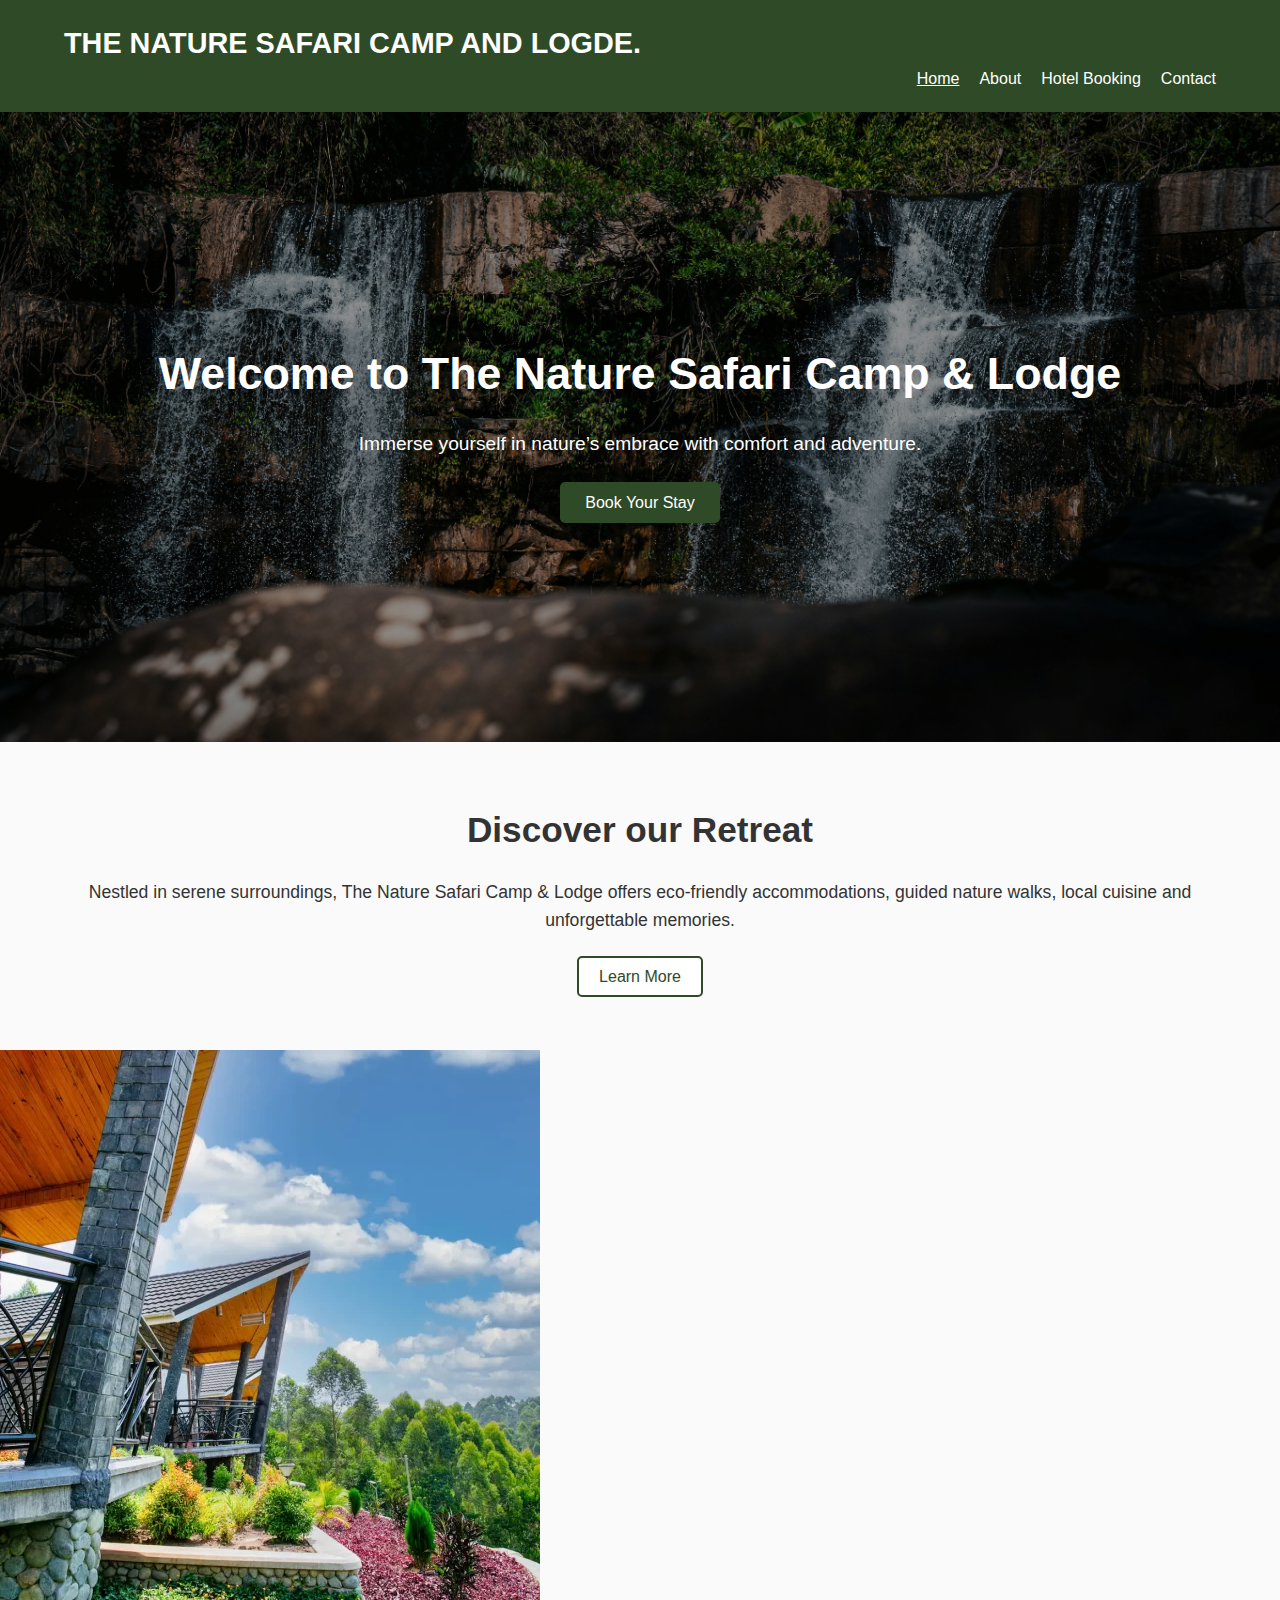
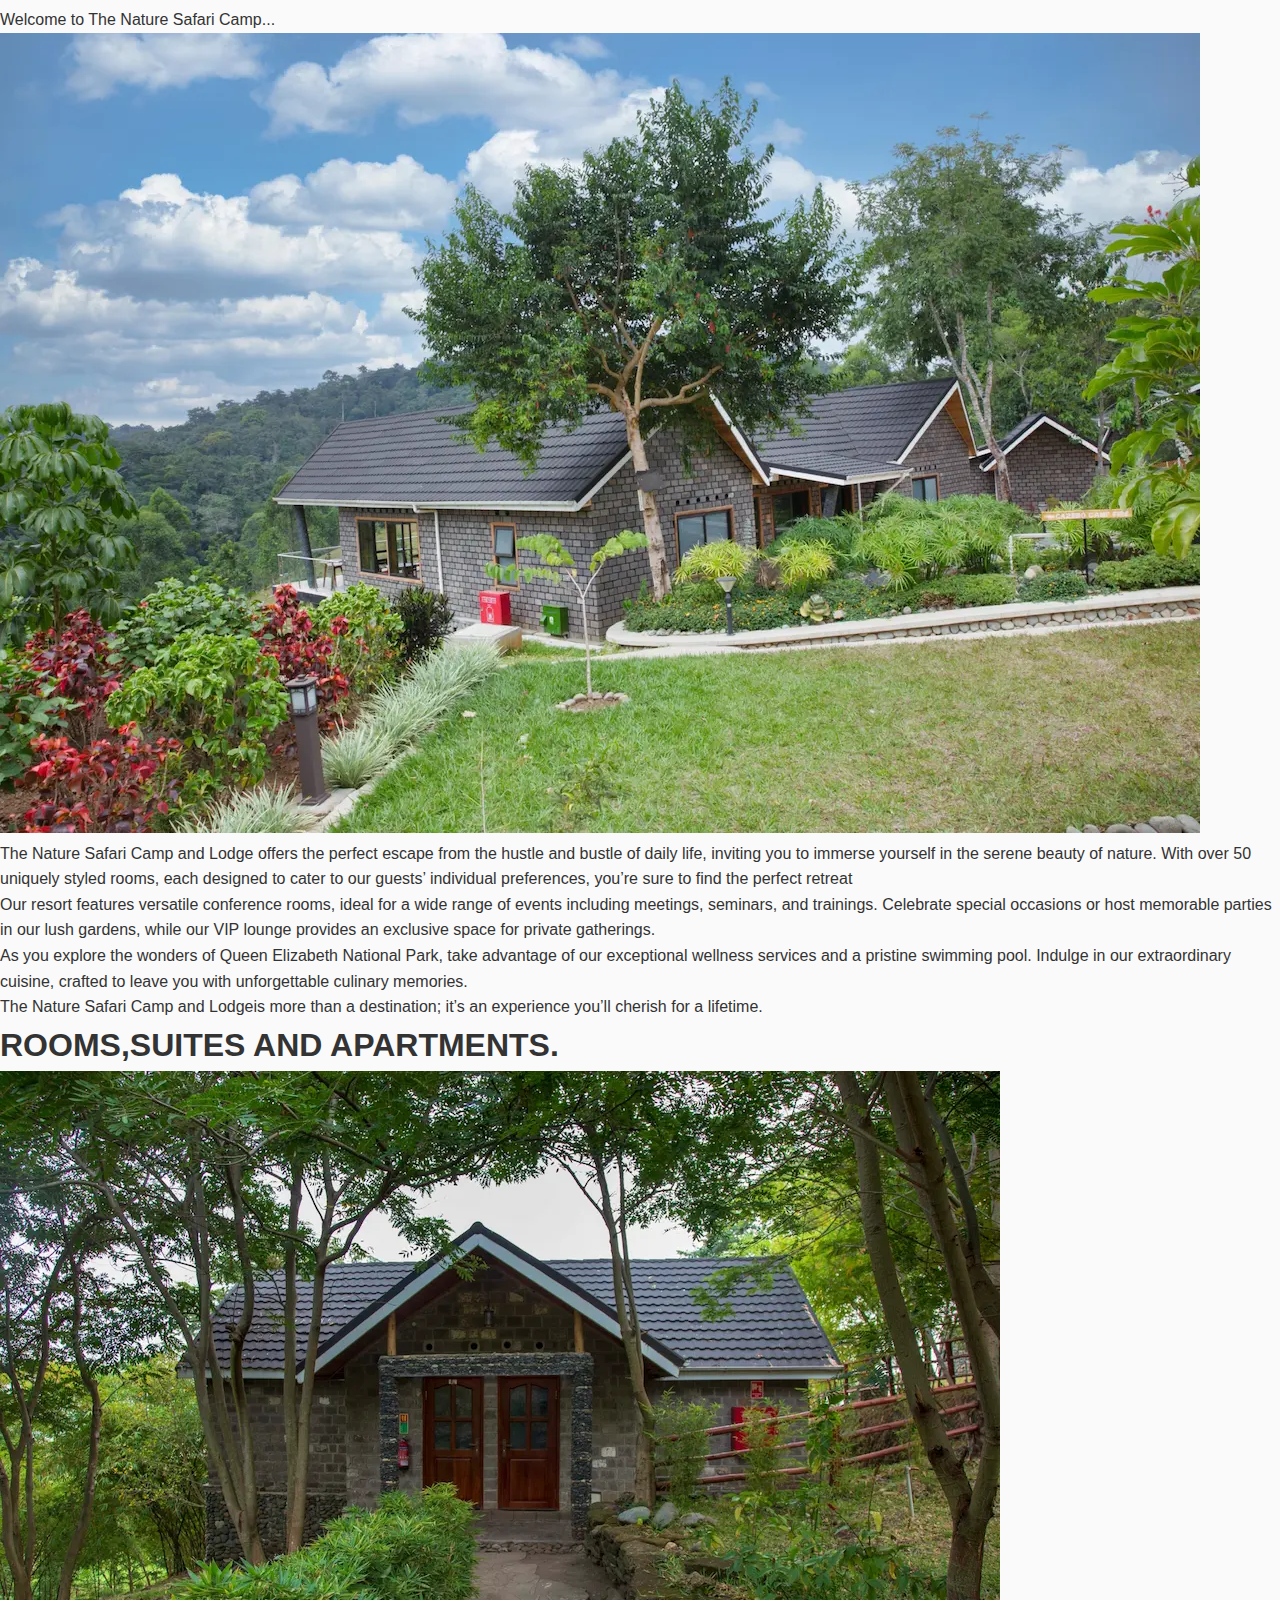
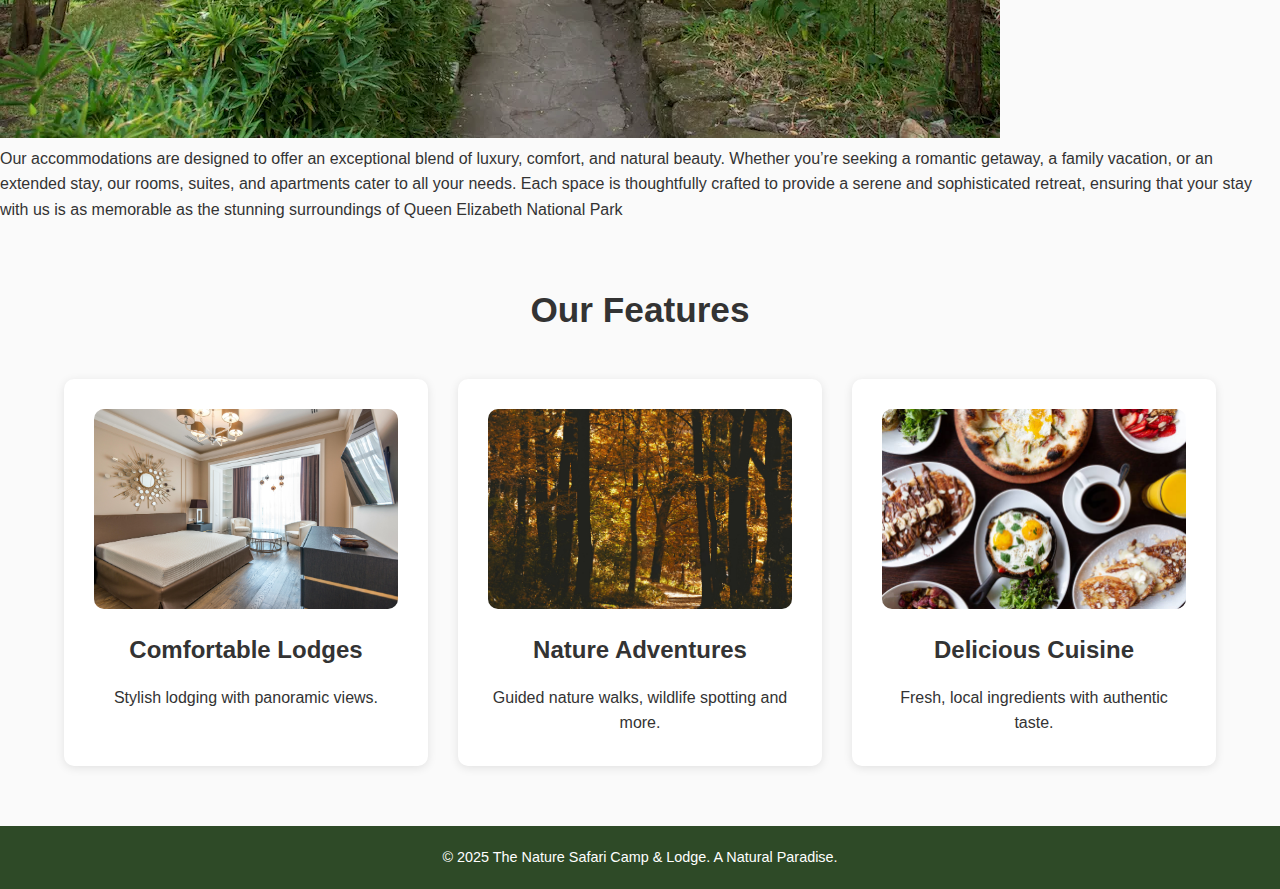
<file: AINOMUGISHA SERIAN 24-U-13480-PS/index.html>
<!DOCTYPE html>
<html lang="en">
<head>
  <meta charset="UTF-8">
  <meta name="viewport" content="width=device-width, initial-scale=1">
  <title>The Nature Safari Camp & Lodge</title>
  <link rel="stylesheet" href="style.css">
</head>
<body>

  <header class="site-header">
    <div class="container">
      <h1 class="site-logo">THE NATURE SAFARI CAMP AND LOGDE.</h1>
      <nav class="site-nav">
        <ul>
          <li><a href="index.html" class="active">Home</a></li>
          <li><a href="about.html">About</a></li>
          <li><a href="booking.html">Hotel Booking</a></li>
          <li><a href="contact.html">Contact</a></li>
        </ul>
      </nav>
    </div>
  </header>

  <section class="hero">
    <div class="hero-overlay">
      <div class="container">
        <h2>Welcome to The Nature Safari Camp & Lodge</h2>
        <p>Immerse yourself in nature’s embrace with comfort and adventure.</p>
        <a href="booking.html" class="btn-primary">Book Your Stay</a>
      </div>
    </div>
  </section>

  <section class="intro">
    <div class="container">
      <h2>Discover our Retreat</h2>
      <p>Nestled in serene surroundings, The Nature Safari Camp & Lodge offers eco-friendly accommodations, guided nature walks, local cuisine and unforgettable memories.</p>
      <a href="about.html" class="btn-secondary">Learn More</a>
    </div>
  </section>
  
<section>
  <div class="row-left">
    <img src="images/-Slider-1-qoxd9e2b3bzgxukg0jr5h71bcvckzxlauxkrin8mt8.webp" alt="Nature Scene">
  </div>
  <div class="row-left">
    <p>Welcome to The Nature Safari Camp...</p>
  </div>
</section>
  <section>
    <div class="row-left">
      <img src="images/natural 1-scene.webp" alt="Nature">
    </div>
    <div class="row-right">
         <p>
      The Nature Safari Camp and Lodge offers the perfect escape from the 
      hustle and bustle of daily life, inviting you to immerse
       yourself in the serene beauty of nature. With over 50 
       uniquely styled rooms, each designed to cater to our
        guests’ individual preferences, you’re sure to find
       the perfect retreat
    </p>
    <p>
      Our resort features versatile conference rooms, ideal
       for a wide range of events including meetings, seminars,
        and trainings. Celebrate special occasions or host
         memorable parties in our lush gardens, while our VIP
          lounge provides an exclusive space for private
           gatherings.
    </p>

     <p>
      As you explore the wonders of Queen Elizabeth National
       Park, take advantage of our exceptional wellness services
        and a pristine swimming pool. Indulge in our
         extraordinary cuisine, crafted to leave you with 
         unforgettable culinary memories.
    </p>
    <p>
       The Nature Safari Camp and Lodgeis more than a destination; 
      it’s an experience you’ll cherish for a lifetime.
    </p>
    </div>
    </section>
  
   
  </section>
  <section>
    <h1>ROOMS,SUITES AND APARTMENTS.</h1>
    <div>
      <img src="images/apartment Rooms-Outside-1.webp" alt="Apartments">
    </div>
    <p>
      Our accommodations are designed to offer an exceptional blend of luxury,
       comfort, and natural beauty. Whether you’re seeking a romantic getaway, 
       a family vacation, or an extended stay, our rooms, suites, and apartments
        cater to all your needs. Each space is thoughtfully crafted to provide a serene
         and sophisticated retreat, ensuring that your stay with us is as memorable as the 
         stunning surroundings of Queen Elizabeth National Park
    </p>
  </section>

  <section class="features">
    <div class="container">
      <h2>Our Features</h2>
      <div class="feature-grid">
        <div class="feature">
          <img src="images/pexels-heyho-8082235.jpg" alt="Lodge view">
          <h3>Comfortable Lodges</h3>
          <p>Stylish lodging with panoramic views.</p>
        </div>
        <div class="feature">
          <img src="images/pexels-sasa-34396285.jpg" alt="Nature walk">
          <h3>Nature Adventures</h3>
          <p>Guided nature walks, wildlife spotting and more.</p>
        </div>
        <div class="feature">
          <img src="images/istockphoto-1289097478-612x612.jpg" alt="Delicious food">
          <h3>Delicious Cuisine</h3>
          <p>Fresh, local ingredients with authentic taste.</p>
        </div>
      </div>
    </div>
  </section>

  <footer class="site-footer">
    <div class="container">
      <p>© 2025 The Nature Safari Camp & Lodge. A Natural Paradise.</p>
    </div>
  </footer>

</body>
</html>
</file>
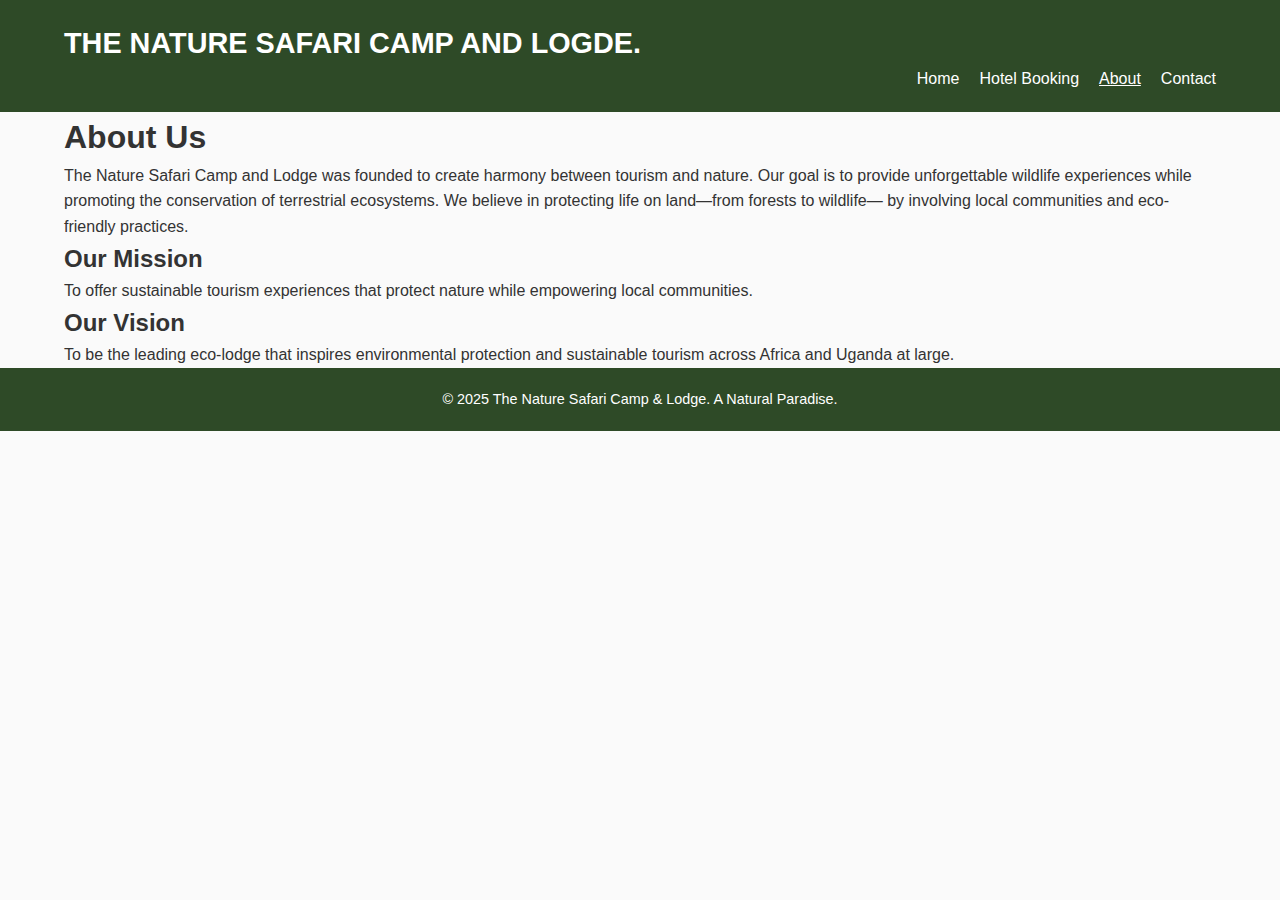
<file: AINOMUGISHA SERIAN 24-U-13480-PS/about.html>
<!DOCTYPE html>
<html lang="en">
<head>
  <meta charset="UTF-8">
  <meta name="viewport" content="width=device-width, initial-scale=1">
  <title>About | The Nature Safari Camp & Lodge</title>
  <link rel="stylesheet" href="style.css">
</head>
<body>

  <header class="site-header">
    <div class="container">
      <h1 class="site-logo">THE NATURE SAFARI CAMP AND LOGDE.</h1>
      <nav class="site-nav">
        <ul>
          <li><a href="index.html">Home</a></li>
          <li><a href="booking.html">Hotel Booking</a></li>
          <li><a href="about.html" class="active">About</a></li>
          <li><a href="contact.html">Contact</a></li>
        </ul>
      </nav>
    </div>
  </header>
  
  <section class="about-section">
    <div class="container">
        <h1>About Us</h1>
    <p>
      The Nature Safari Camp and Lodge was founded to create harmony between tourism and nature.
      Our goal is to provide unforgettable wildlife experiences while promoting the conservation
      of terrestrial ecosystems. We believe in protecting life on land—from forests to wildlife—
      by involving local communities and eco-friendly practices.
    </p>

    <h2>Our Mission</h2>
    <p>
      To offer sustainable tourism experiences that protect nature while empowering local communities.
    </p>

    <h2>Our Vision</h2>
    <p>
      To be the leading eco-lodge that inspires environmental protection and sustainable tourism
      across Africa and Uganda at large.
    </p>
  </section>

  <footer class="site-footer">
    <div class="container">
      <p>© 2025 The Nature Safari Camp & Lodge. A Natural Paradise.</p>
    </div>
  </footer>

</body>
</html>
</file>
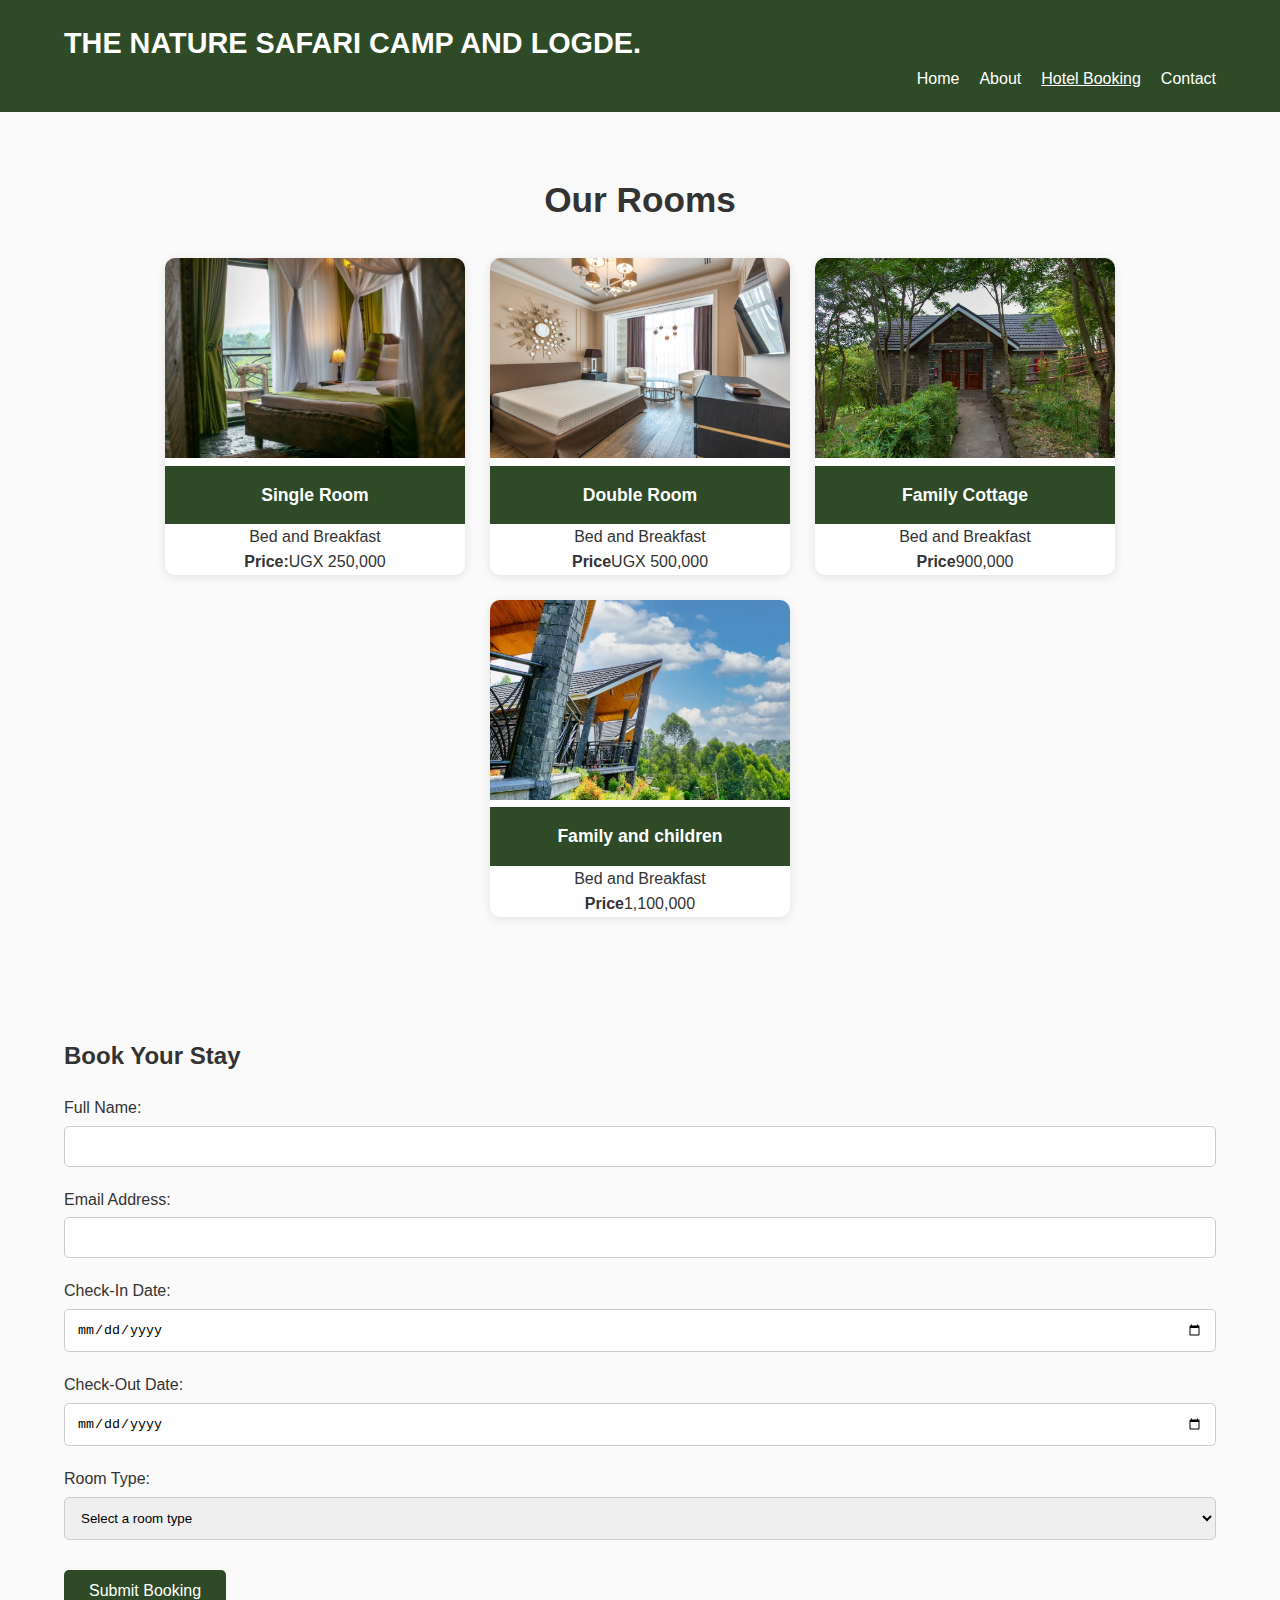
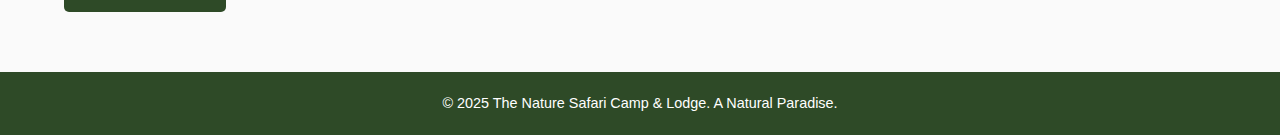
<file: AINOMUGISHA SERIAN 24-U-13480-PS/booking.html>
<!DOCTYPE html>
<html lang="en">
<head>
  <meta charset="UTF-8">
  <meta name="viewport" content="width=device-width, initial-scale=1">
  <title>Hotel Booking | The Nature Safari Camp & Lodge</title>
  <link rel="stylesheet" href="style.css">
</head>
<body>

  <header class="site-header">
    <div class="container">
      <h1 class="site-logo">THE NATURE SAFARI CAMP AND LOGDE.</h1>
      <nav class="site-nav">
        <ul>
          <li><a href="index.html">Home</a></li>
          <li><a href="about.html">About</a></li>
          <li><a href="booking.html" class="active">Hotel Booking</a></li>
          <li><a href="contact.html">Contact</a></li>
        </ul>
      </nav>
    </div>
  </header>

  <section class="room-gallery">
    <div class="container">
      <h2>Our Rooms</h2>
      <div class="room-grid">
        <div class="room">
          <img src="images/family Rooms-Interior-4.webp" alt="Single Room">
          <h3>Single Room</h3>
          <p>Bed and Breakfast</p>
          <p><strong>Price:</strong>UGX 250,000</p>
        </div>
        <div class="room">
          <img src="images/pexels-heyho-8082235.jpg" alt="Double Room">
          <h3>Double Room</h3>
          <p>Bed and Breakfast</p>
          <p><strong>Price</strong>UGX 500,000</p>
        </div>
        <div class="room">
          <img src="images/apartment Rooms-Outside-1.webp" alt="Family Cottage">
          <h3>Family Cottage</h3>
          <p> Bed and Breakfast</p>
          <p><strong>Price</strong>900,000</p>
        </div>
         <div class="room">
          <img src="images/-Slider-1-qoxd9e2b3bzgxukg0jr5h71bcvckzxlauxkrin8mt8.webp" alt="Family & children">
          <h3>Family and children</h3>
          <p>Bed and Breakfast</p>
          <p><strong>Price</strong>1,100,000</p>
        </div>
      </div>
    </div>
  </section>

  <section class="booking-section">
    <div class="container">
      <h2>Book Your Stay</h2>
      <form action="#" method="POST" class="booking-form">
        <label for="fullname">Full Name:</label>
        <input type="text" id="fullname" name="fullname" required>

        <label for="email">Email Address:</label>
        <input type="email" id="email" name="email" required>

        <label for="checkin">Check-In Date:</label>
        <input type="date" id="checkin" name="checkin" required>

        <label for="checkout">Check-Out Date:</label>
        <input type="date" id="checkout" name="checkout" required>

        <label for="roomtype">Room Type:</label>
        <select id="roomtype" name="roomtype" required>
          <option value="">Select a room type</option>
          <option value="single">Single Room</option>
          <option value="double">Double Room</option>
          <option value="suite">Suite / Family Cottage</option>
        </select>

        <button type="submit" class="btn-primary">Submit Booking</button>
      </form>
    </div>
  </section>

  <footer class="site-footer">
    <div class="container">
      <p>© 2025 The Nature Safari Camp & Lodge. A Natural Paradise.</p>
    </div>
  </footer>

</body>
</html>
</file>
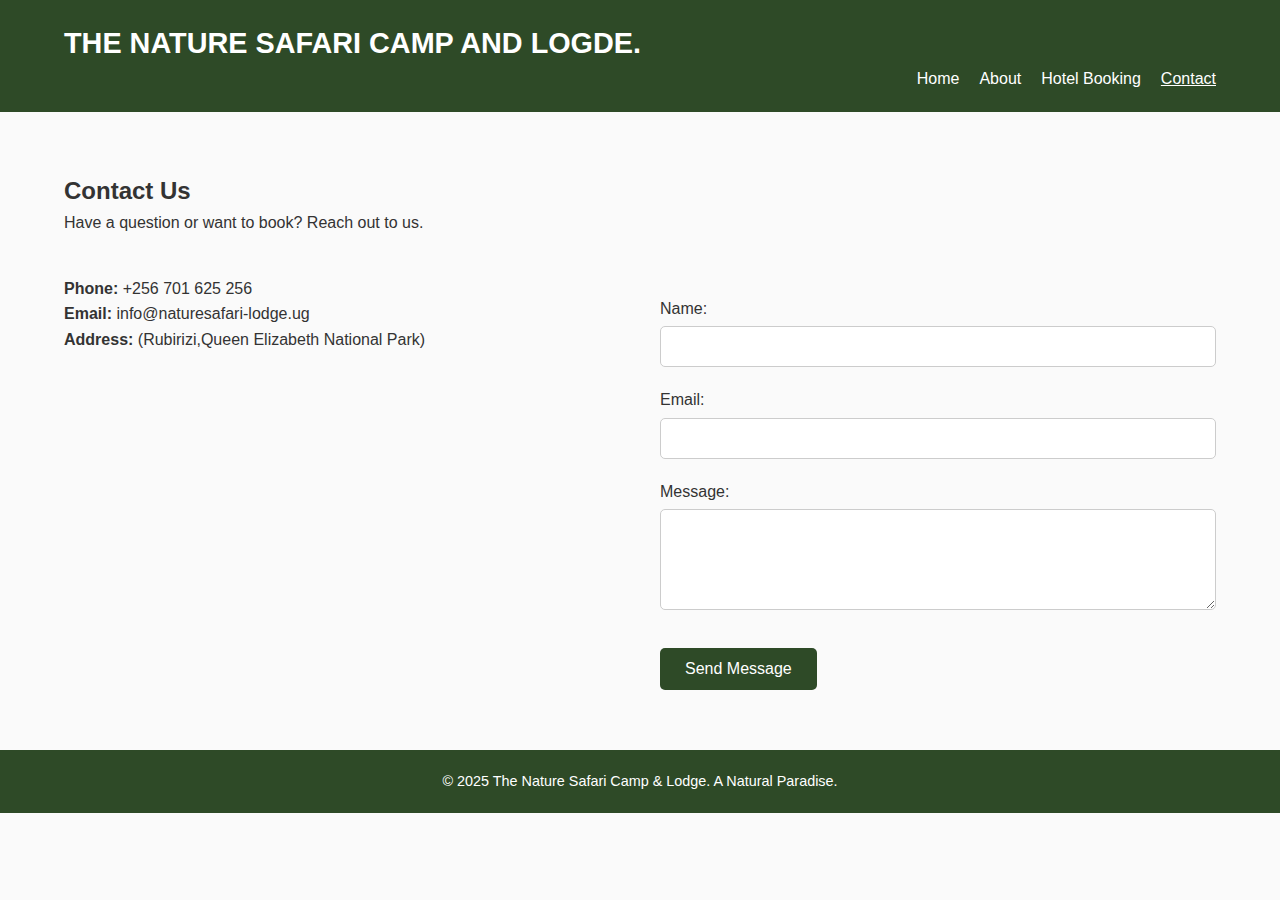
<file: AINOMUGISHA SERIAN 24-U-13480-PS/contact.html>
<!DOCTYPE html>
<html lang="en">
<head>
  <meta charset="UTF-8">
  <meta name="viewport" content="width=device-width, initial-scale=1">
  <title>Contact | THE NATURE SAFARI CAMP AND LOGDE</title>
  <link rel="stylesheet" href="style.css">
</head>
<body>

  <header class="site-header">
    <div class="container">
      <h1 class="site-logo">THE NATURE SAFARI CAMP AND LOGDE.</h1>
      <nav class="site-nav">
        <ul>
          <li><a href="index.html">Home</a></li>
          <li><a href="about.html">About</a></li>
          <li><a href="booking.html">Hotel Booking</a></li>
          <li><a href="contact.html" class="active">Contact</a></li>
        </ul>
      </nav>
    </div>
  </header>

  <section class="contact-section">
    <div class="container">
      <h2>Contact Us</h2>
      <p>Have a question or want to book? Reach out to us.</p>

      <div class="contact-grid">
        <div class="contact-info">
          <p><strong>Phone:</strong> +256 701 625 256</p>
          <p><strong>Email:</strong> info@nature­safari-lodge.ug</p>
          <p><strong>Address:</strong> (Rubirizi,Queen Elizabeth National Park)</p>
        </div>

        <form action="#" method="POST" class="contact-form">
          <label for="name">Name:</label>
          <input type="text" id="name" name="name" required>

          <label for="email2">Email:</label>
          <input type="email" id="email2" name="email2" required>

          <label for="message">Message:</label>
          <textarea id="message" name="message" rows="5" required></textarea>

          <button type="submit" class="btn-primary">Send Message</button>
        </form>
      </div>
    </div>
  </section>

  <footer class="site-footer">
    <div class="container">
      <p>© 2025 The Nature Safari Camp & Lodge. A Natural Paradise.</p>
    </div>
  </footer>

</body>
</html>
</file>
<file: AINOMUGISHA SERIAN 24-U-13480-PS/style.css>
/* Reset & base */
* {
  margin: 0;
  padding: 0;
  box-sizing: border-box;
}

body {
  font-family: "Poppins", sans-serif;
  line-height: 1.6;
  color: #333;
  background-color: #fafafa;
}

.container {
  width: 90%;
  max-width: 1200px;
  margin: 0 auto;
}

/* Header */
.site-header {
  background: #2e4a27;
  color: #fff;
  padding: 20px 0;
}

.site-logo {
  font-size: 1.8em;
  font-weight: bold;
  display: inline-block;
}

.site-nav ul {
  list-style: none;
  display: flex;
  justify-content: flex-end;
}

.site-nav ul li {
  margin-left: 20px;
}

.site-nav ul li a {
  color: #fff;
  text-decoration: none;
  font-weight: 500;
}

.site-nav ul li a.active,
.site-nav ul li a:hover {
  text-decoration: underline;
}

/* Hero */
.hero {
  background: url('images/pexels-optical-chemist-340351297-31792357\ \(1\).jpg') center/cover no-repeat;
  height: 70vh;
  display: flex;
  align-items: center;
  justify-content: center;
  position: relative;
  color: #fff;
}

.hero-overlay {
  background: rgba(0,0,0,0.4);
  width: 100%;
  height: 100%;
  display: flex;
  align-items: center;
  justify-content: center;
  text-align: center;
  padding: 0 20px;
}

.hero-overlay h2 {
  font-size: 2.8em;
  margin-bottom: 20px;
}

.hero-overlay p {
  font-size: 1.2em;
  margin-bottom: 30px;
}

.btn-primary {
  background: #2e4a27;
  color: #fff;
  padding: 12px 25px;
  border: none;
  text-decoration: none;
  border-radius: 5px;
  font-size: 1em;
}

.btn-primary:hover {
  background: #3f6c3a;
}

.overlay {
  position: absolute;
  top: 0; left: 0;
  width: 100%; height: 100%;
  background: rgba(0, 0, 0, 0.5);
}

.home-content {
  position: relative;
  z-index: 1;
  padding: 20px;
}

.home-content p {
  letter-spacing: 2px;
  font-size: 1rem;
}

.home-content h1 {
  font-size: 3rem;
  margin: 15px 0;
  font-weight: 700;
  letter-spacing: 1px;
}

.home-content h3 {
  font-size: 1.2rem;
  margin-bottom: 30px;
  font-weight: 400;
}

.buttons {
  display: flex;
  gap: 20px;
  justify-content: center;
}

.btn {
  padding: 12px 35px;
  border-radius: 50px;
  font-weight: bold;
  text-decoration: none;
  transition: 0.3s;
}

.btn.black {
  background: #1b1f1a;
  color: white;
}

.btn.yellow {
  background: #d4af37;
  color: #1b1f1a;
}

.btn:hover {
  transform: translateY(-3px);
}

/* Intro Section */
.intro {
  padding: 60px 0;
  text-align: center;
}

.intro h2 {
  font-size: 2.2em;
  margin-bottom: 20px;
}

.intro p {
  font-size: 1.1em;
  margin-bottom: 30px;
}

.btn-secondary {
  background: #fff;
  color: #2e4a27;
  padding: 10px 20px;
  border: 2px solid #2e4a27;
  text-decoration: none;
  border-radius: 5px;
  font-size: 1em;
}

.btn-secondary:hover {
  background: #2e4a27;
  color: #fff;
}

/* Features */
.features {
  padding: 60px 0;
}

.features h2 {
  text-align: center;
  margin-bottom: 40px;
  font-size: 2.2em;
}

.feature-grid {
  display: flex;
  flex-wrap: wrap;
  gap: 30px;
  justify-self: unset center;
}

.feature {
  background: #fff;
  flex: 1;
  min-width: 260px;
  padding: 30px;
  border-radius: 10px;
  box-shadow: 0 2px 10px rgba(0,0,0,0.1);
  text-align: center;
}

.feature h3 {
  margin-bottom: 15px;
  font-size: 1.5em;
}

/* Booking & Contact Forms */
.booking-section,
.contact-section {
  padding: 60px 0;
}

.booking-form label,
.contact-form label {
  display: block;
  margin-top: 20px;
  font-weight: 500;
}

.booking-form input,
.booking-form select,
.contact-form input,
.contact-form textarea {
  width: 100%;
  padding: 12px;
  margin-top: 5px;
  border: 1px solid #ccc;
  border-radius: 5px;
}

.booking-form button,
.contact-form button {
  margin-top: 30px;
  padding: 12px 25px;
  border: none;
  border-radius: 5px;
  font-size: 1em;
  cursor: pointer;
}

.contact-grid {
  display: flex;
  flex-wrap: wrap;
  gap: 40px;
  margin-top: 40px;
}

.contact-info,
.contact-form {
  flex: 1;
  min-width: 300px;
}

/* Footer */
.site-footer {
  background: #2e4a27;
  color: #fff;
  text-align: center;
  padding: 20px 0;
}

.site-footer p {
  font-size: 0.9em;
}

/* Responsive */
@media (max-width: 768px) {
  .site-nav ul {
    flex-direction: column;
    align-items: flex-start;
  }
  .site-nav ul li {
    margin-left: 0;
    margin-top: 10px;
  }
  .feature-grid {
    flex-direction: column;
  }
  .contact-grid {
    flex-direction: column;
  }
}
/* ===== Image Styling ===== */

.feature img {
  width: 100%;
  height: 200px;
  object-fit: cover;
  border-radius: 10px;
  margin-bottom: 15px;
}

/* Room gallery */
.room-gallery {
  padding: 60px 0;
  text-align: center;
}

.room-gallery h2 {
  font-size: 2.2em;
  margin-bottom: 30px;
}

.room-grid {
  display: flex;
  flex-wrap: wrap;
  justify-content: center;
  gap: 25px;
}

.room {
  background: #fff;
  border-radius: 10px;
  box-shadow: 0 2px 10px rgba(0,0,0,0.1);
  overflow: hidden;
  width: 300px;
}

.room img {
  width: 100%;
  height: 200px;
  object-fit: cover;
}

.room h3 {
  padding: 15px;
  background: #2e4a27;
  color: #fff;
  margin: 0;
  font-size: 1.1em;
}

/* Responsive adjustments */
@media (max-width: 768px) {
  .feature-grid, .room-grid {
    flex-direction: column;
    align-items: center;
  }

  .feature img, .room img {
    height: 250px;
  }
}
</file>
